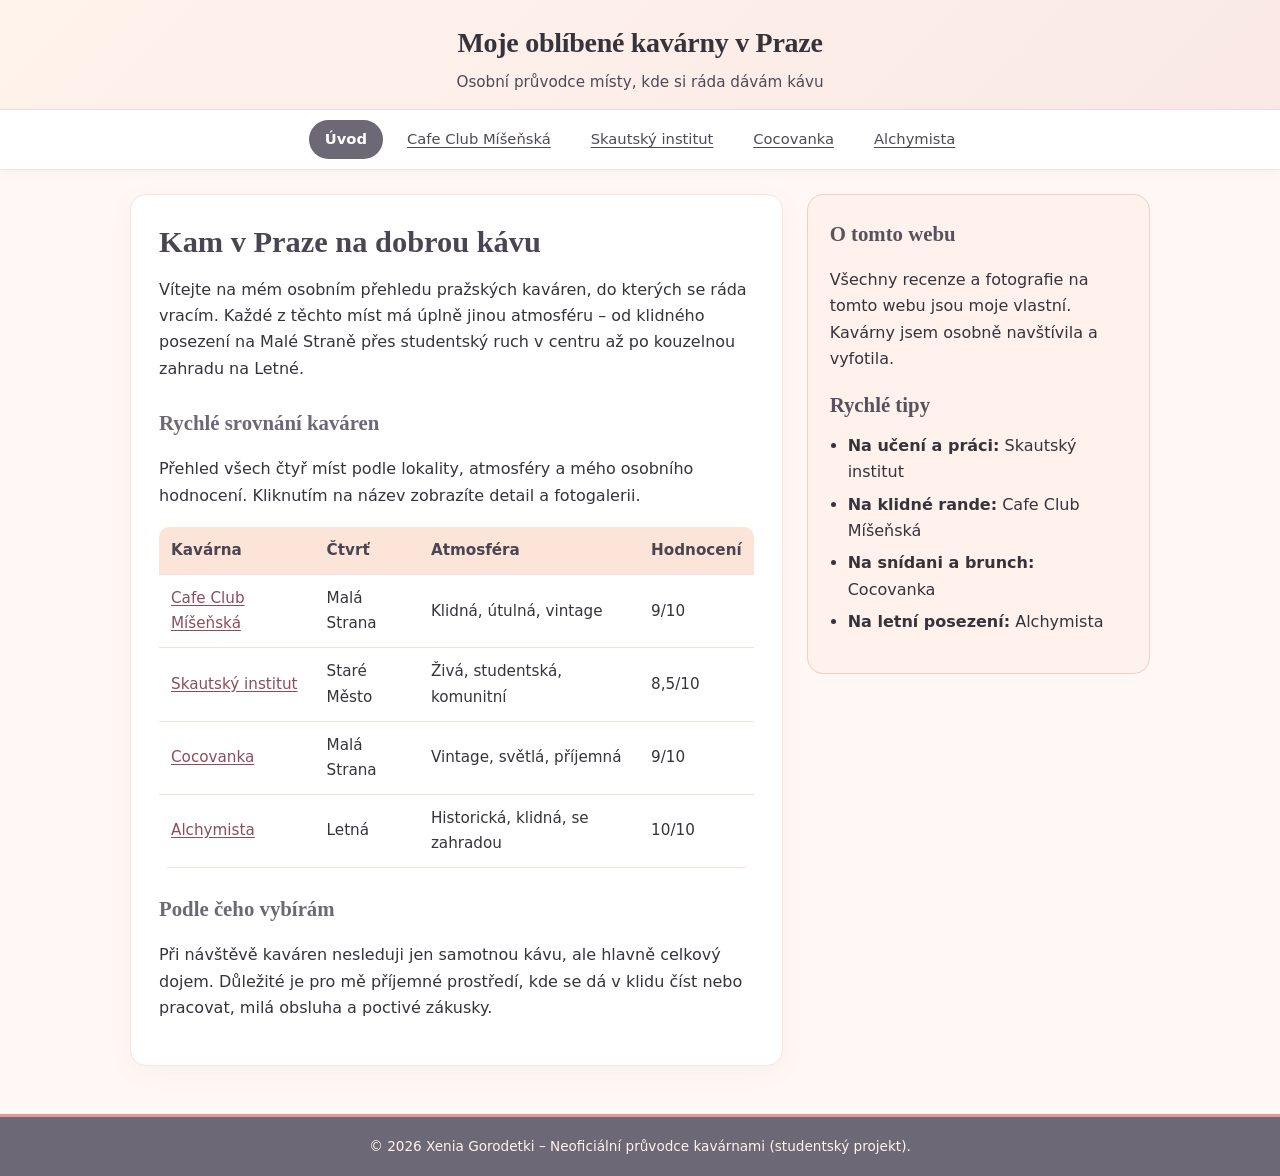
<file: index.html>
<!DOCTYPE html>
<html lang="cs">
<head>
    <meta charset="UTF-8">
    <meta name="viewport" content="width=device-width, initial-scale=1.0">
    <meta name="description" content="Osobní průvodce mými oblíbenými kavárnami v Praze – Cafe Club Míšeňská, Skautský institut, Cocovanka a Alchymista.">
    <meta name="author" content="Xenia Gorodetki">
    <title>Úvod | Moje oblíbené kavárny v Praze</title>
    <link rel="icon" href="img/favicon.png" type="image/png">
    <link rel="stylesheet" href="css/style.css">
</head>
<body>

<header>
    <div class="container">
        <p class="site-title"><a href="./">Moje oblíbené kavárny v Praze</a></p>
        <p class="site-tagline">Osobní průvodce místy, kde si ráda dávám kávu</p>
    </div>
</header>

<nav aria-label="Hlavní navigace">
    <div class="container">
        <ul>
            <li><a href="./" class="active">Úvod</a></li>
            <li><a href="misenska.html">Cafe Club Míšeňská</a></li>
            <li><a href="skautka.html">Skautský institut</a></li>
            <li><a href="cocovanka.html">Cocovanka</a></li>
            <li><a href="alchymista.html">Alchymista</a></li>
        </ul>
    </div>
</nav>

<div class="container layout">
    <main>
        <h1>Kam v Praze na dobrou kávu</h1>
        <p>Vítejte na mém osobním přehledu pražských kaváren, do kterých se ráda vracím. Každé z těchto míst má úplně jinou atmosféru – od klidného posezení na Malé Straně přes studentský ruch v centru až po kouzelnou zahradu na Letné.</p>

        <h2>Rychlé srovnání kaváren</h2>
        <p>Přehled všech čtyř míst podle lokality, atmosféry a mého osobního hodnocení. Kliknutím na název zobrazíte detail a fotogalerii.</p>

        <table>
            <thead>
                <tr>
                    <th>Kavárna</th>
                    <th>Čtvrť</th>
                    <th>Atmosféra</th>
                    <th>Hodnocení</th>
                </tr>
            </thead>
            <tbody>
                <tr>
                    <td><a href="misenska.html">Cafe Club Míšeňská</a></td>
                    <td>Malá Strana</td>
                    <td>Klidná, útulná, vintage</td>
                    <td>9/10</td>
                </tr>
                <tr>
                    <td><a href="skautka.html">Skautský institut</a></td>
                    <td>Staré Město</td>
                    <td>Živá, studentská, komunitní</td>
                    <td>8,5/10</td>
                </tr>
                <tr>
                    <td><a href="cocovanka.html">Cocovanka</a></td>
                    <td>Malá Strana</td>
                    <td>Vintage, světlá, příjemná</td>
                    <td>9/10</td>
                </tr>
                <tr>
                    <td><a href="alchymista.html">Alchymista</a></td>
                    <td>Letná</td>
                    <td>Historická, klidná, se zahradou</td>
                    <td>10/10</td>
                </tr>
            </tbody>
        </table>

        <h2>Podle čeho vybírám</h2>
        <p>Při návštěvě kaváren nesleduji jen samotnou kávu, ale hlavně celkový dojem. Důležité je pro mě příjemné prostředí, kde se dá v klidu číst nebo pracovat, milá obsluha a poctivé zákusky.</p>
    </main>

    <aside>
        <h2>O tomto webu</h2>
        <p>Všechny recenze a fotografie na tomto webu jsou moje vlastní. Kavárny jsem osobně navštívila a vyfotila.</p>

        <h2>Rychlé tipy</h2>
        <ul>
            <li><strong>Na učení a práci:</strong> Skautský institut</li>
            <li><strong>Na klidné rande:</strong> Cafe Club Míšeňská</li>
            <li><strong>Na snídani a brunch:</strong> Cocovanka</li>
            <li><strong>Na letní posezení:</strong> Alchymista</li>
        </ul>
    </aside>
</div>

<footer>
    <div class="container">
        <p>&copy; 2026 Xenia Gorodetki – Neoficiální průvodce kavárnami (studentský projekt).</p>
    </div>
</footer>

</body>
</html>
</file>
<file: css/style.css>
/* Základní nastavení a moderní typografie */
* {
    box-sizing: border-box;
}

body {
    margin: 0;
    font-family: system-ui, -apple-system, "Segoe UI", Roboto, sans-serif;
    font-size: 16px;
    line-height: 1.65;
    color: #36333b;
    background-color: #fff8f5;
}

.container {
    max-width: 1020px;
    margin: 0 auto;
    padding: 0 20px;
}

/* Hlavička v jemném broskvovo-růžovém přechodu z palety */
header {
    background: linear-gradient(135deg, #fff3ec 0%, #fae9e6 100%);
    color: #36333b;
    padding: 20px 0 14px 0;
    text-align: center;
    border-bottom: 1px solid #f0ded8;
}

.site-title {
    margin: 0;
    font-family: Georgia, "Times New Roman", serif;
    font-size: 1.75rem;
    font-weight: bold;
    letter-spacing: -0.01em;
}

.site-title a {
    color: #36333b;
    text-decoration: none;
    transition: opacity 0.2s ease;
}

.site-title a:hover {
    opacity: 0.75;
}

.site-tagline {
    margin: 4px 0 0 0;
    font-size: 0.95rem;
    color: #4f4a56;
}

/* Navigace */
nav {
    background-color: #ffffff;
    border-bottom: 1px solid #f2e2dc;
    padding: 10px 0;
    box-shadow: 0 2px 10px rgba(109, 104, 117, 0.06);
}

nav ul {
    list-style: none;
    margin: 0;
    padding: 0;
    display: flex;
    flex-wrap: wrap;
    justify-content: center;
    gap: 8px;
}

nav li a {
    display: block;
    padding: 7px 16px;
    color: #4f4a56;
    text-decoration: underline;
    text-underline-offset: 3px;
    font-size: 0.92rem;
    font-weight: 500;
    border-radius: 999px;
    transition: background-color 0.25s ease, color 0.25s ease;
}

nav li a:hover,
nav li a:focus {
    background-color: #ffe8dc;
    color: #2c2930;
}

nav li a.active {
    background-color: #6D6875;
    color: #ffffff;
    font-weight: 600;
    text-decoration: none;
}

/* Vícesloupcový layout (Flexbox) */
.layout {
    display: flex;
    gap: 24px;
    padding: 24px 0;
    align-items: flex-start;
}

main {
    flex: 2;
    min-width: 0;
    background-color: #ffffff;
    padding: 28px;
    border-radius: 16px;
    box-shadow: 0 6px 24px rgba(109, 104, 117, 0.06);
    border: 1px solid #f5e6e0;
}

aside {
    flex: 1;
    min-width: 230px;
    background-color: #fff1eb;
    padding: 22px;
    border-radius: 16px;
    border: 1px solid #f2cfc2;
}

/* Nadpisy a odkazy v textu */
h1 {
    margin-top: 0;
    margin-bottom: 14px;
    font-family: Georgia, "Times New Roman", serif;
    font-size: 1.9rem;
    color: #4a4552;
    line-height: 1.25;
}

h2 {
    margin-top: 24px;
    margin-bottom: 10px;
    font-family: Georgia, "Times New Roman", serif;
    font-size: 1.3rem;
    color: #6D6875;
}

aside h2 {
    margin-top: 0;
    color: #57525e;
}

aside ul {
    padding-left: 18px;
    margin-top: 8px;
}

aside li {
    margin-bottom: 6px;
}

main a, aside a {
    color: #8c4d5b;
    text-decoration: underline;
    text-underline-offset: 2px;
    transition: color 0.2s ease;
}

main a:hover, aside a:hover {
    color: #4a4552;
}

/* Fotka v postranním panelu (kočka v Alchymistovi) */
.aside-photo {
    margin: 14px 0 0 0;
    background: #ffffff;
    border-radius: 12px;
    overflow: hidden;
    box-shadow: 0 3px 12px rgba(109, 104, 117, 0.08);
}

.aside-photo img {
    width: 100%;
    height: auto;
    display: block;
}

.aside-photo figcaption {
    font-size: 0.85rem;
    color: #57525e;
    padding: 8px 10px;
    text-align: center;
}

/* Fotogalerie */
.gallery {
    display: grid;
    grid-template-columns: repeat(2, 1fr);
    gap: 16px;
    margin-top: 16px;
}

.gallery figure {
    margin: 0;
    background: #fffaf8;
    border-radius: 12px;
    overflow: hidden;
    border: 1px solid #f5e6e0;
    box-shadow: 0 3px 12px rgba(109, 104, 117, 0.06);
    transition: transform 0.25s ease, box-shadow 0.25s ease;
}

.gallery figure:hover {
    transform: translateY(-3px);
    box-shadow: 0 8px 20px rgba(109, 104, 117, 0.12);
}

.gallery img {
    width: 100%;
    aspect-ratio: 4 / 3;
    object-fit: cover;
    display: block;
}

.gallery figcaption {
    font-size: 0.85rem;
    color: #57525e;
    padding: 10px 12px;
    text-align: center;
}

.gallery figure:first-child {
    grid-column: 1 / -1;
}

.gallery figure:first-child img {
    aspect-ratio: 16 / 10;
}

/* Tabulka na úvodní stránce */
table {
    width: 100%;
    border-collapse: collapse;
    margin: 18px 0;
    font-size: 0.95rem;
    border-radius: 10px;
    overflow: hidden;
}

th, td {
    border-bottom: 1px solid #f2e2dc;
    padding: 11px 12px;
    text-align: left;
}

th {
    background-color: #fde4d8;
    color: #4a4552;
    font-weight: 600;
}

tbody tr:hover {
    background-color: #fff8f5;
}

/* Patička */
footer {
    background-color: #6D6875;
    color: #fff3ed;
    padding: 18px 0;
    margin-top: 24px;
    font-size: 0.85rem;
    text-align: center;
    border-top: 3px solid #E5989B;
}

footer p {
    margin: 0;
}

/* Responzivita pod 720px (na 800x600 zůstávají 2 sloupce vedle sebe) + oprava tabulky v úvodu pro mobily */
@media (max-width: 720px) {
    .layout {
        flex-direction: column;
    }
    main, aside {
        width: 100%;
    }
    .gallery {
        grid-template-columns: 1fr;
    }
    table {
        display: block;
        overflow-x: auto;
    }
    th, td {
        padding: 8px 6px;
        font-size: 0.85rem;
    }
}

/* VERZE PRO TISK */
@media print {
    body {
        background: #ffffff;
        color: #000000;
        font-size: 11pt;
    }

    nav, footer {
        display: none;
    }

    header {
        background: #ffffff;
        color: #000000;
        border-bottom: 2px solid #000000;
        padding: 0 0 8pt 0;
        text-align: left;
    }

    .site-title a, .site-tagline {
        color: #000000;
    }

    .layout {
        display: block;
        padding: 10pt 0;
    }

    main, aside {
        border: none;
        box-shadow: none;
        padding: 0;
        background: #ffffff;
        margin-bottom: 12pt;
    }

    .gallery {
        display: block;
    }

    .gallery figure {
        display: inline-block;
        width: 45%;
        margin: 0 4% 10pt 0;
        page-break-inside: avoid;
        border: 1px solid #cccccc;
        box-shadow: none;
    }

    a[href^="http"]::after {
        content: " (" attr(href) ")";
        font-size: 9pt;
    }

    .aside-photo {
        max-width: 240px;
        break-inside: avoid;
        page-break-inside: avoid;
        box-shadow: none;
        border: 1px solid #cccccc;
    }

    .aside-photo img {
        max-height: 260px;
        width: auto;
        margin: 0 auto;
    }
}

/* Lightbox pro zvětšení fotek */
.lightbox {
    display: none;
    position: fixed;
    top: 0;
    left: 0;
    width: 100%;
    height: 100%;
    background: rgba(30, 26, 34, 0.88);
    z-index: 1000;
    flex-direction: column;
    align-items: center;
    justify-content: center;
    padding: 20px;
}

.lightbox.open {
    display: flex;
}

.lightbox img {
    max-width: 90%;
    max-height: 82vh;
    border-radius: 8px;
    box-shadow: 0 10px 30px rgba(0, 0, 0, 0.4);
}

.lightbox-caption {
    color: #ffffff;
    margin-top: 12px;
    font-size: 0.95rem;
    text-align: center;
}

.lightbox-close {
    position: absolute;
    top: 16px;
    right: 24px;
    background: none;
    border: none;
    color: #ffffff;
    font-size: 2.2rem;
    cursor: pointer;
    line-height: 1;
}
</file>
